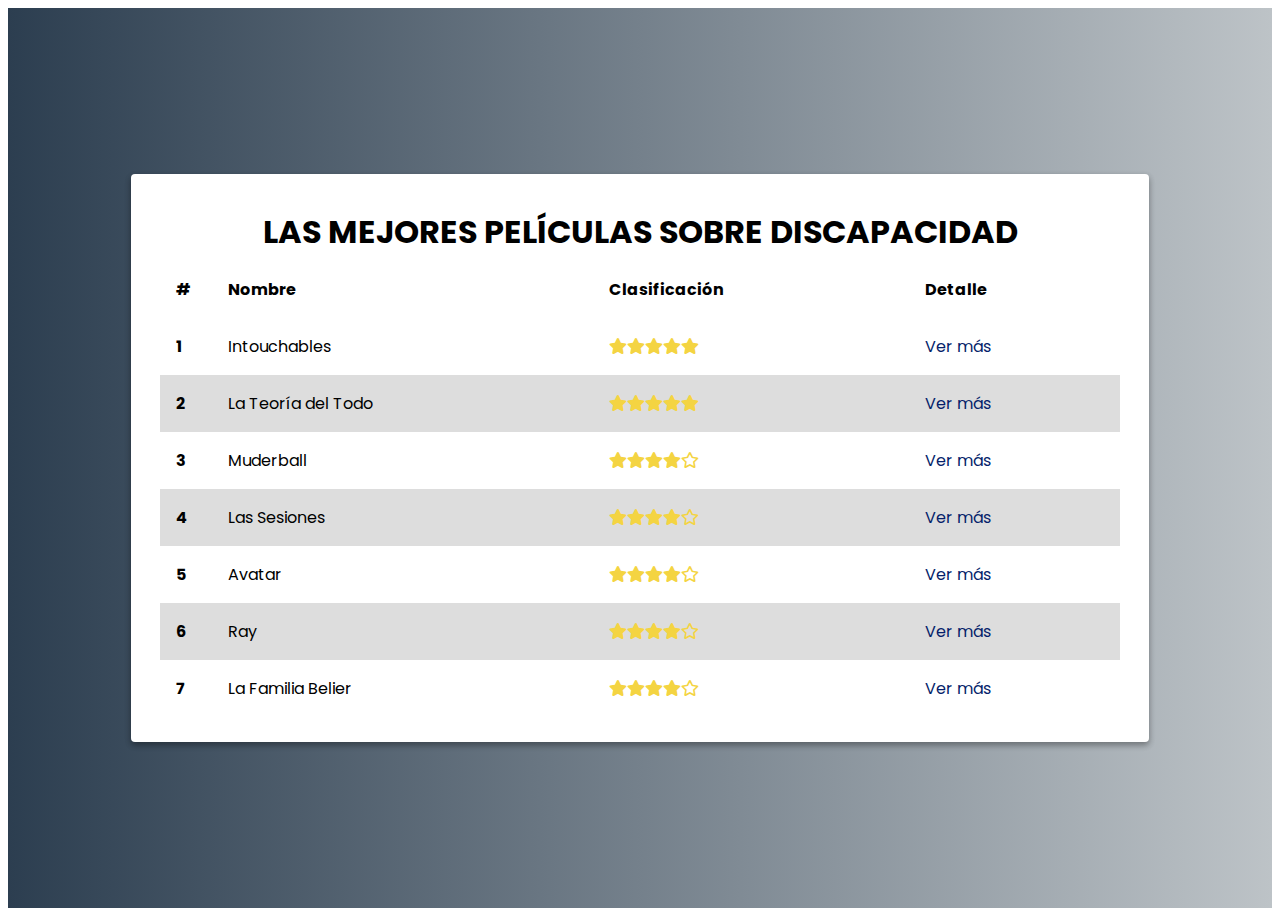
<file: Boletines/index.html>
<!DOCTYPE html>
<html lang="en">
<head>
	<meta charset="UTF-8">
	<meta name="viewport" content="width=device-width,initial-scale=1.0">
	<title>Las Mejores Películas Sobre Discapacidad</title>
	<link rel="stylesheet" href="./assets/css/main.css">
	<link rel="stylesheet" href="./fontawesome/css/all.css">
	<link rel="stylesheet" href="./assets/css/animate.css">
	<link rel="stylesheet" href="https://necolas.github.io/normalize.css/8.0.1/normalize.css">
	<link href="https://fonts.googleapis.com/css?family=Poppins" rel="stylesheet">
</head>
<body>
	<div class="container">
		<div class="content">
			<header>
				<h1>Las Mejores Películas Sobre Discapacidad</h1>
			</header>
			<table class="table">
				<thead>
					<th>#</th>
					<th>Nombre</th>
					<th>Clasificación</th>
					<th>Detalle</th>
				</thead>
				<tbody>
					<tr>
						<td>1</td>
						<td>Intouchables</td>
						<td><i class="fas fa-star"></i><i class="fas fa-star"></i><i class="fas fa-star"></i><i class="fas fa-star"></i><i class="fas fa-star"></i></td>
						<td>
							<a href="./peliculas/intouchables.html">Ver más</a>
						</td>
					</tr>
					<tr>
						<td>2</td>
						<td>La Teoría del Todo</td>
						<td><i class="fas fa-star"></i><i class="fas fa-star"></i><i class="fas fa-star"></i><i class="fas fa-star"></i><i class="fas fa-star"></i></td>
						<td><a href="./peliculas/teoria_del_todo.html">Ver más</a></td>
					</tr>
					<tr>
						<td>3</td>
						<td>Muderball</td>
						<td><i class="fas fa-star"></i><i class="fas fa-star"></i><i class="fas fa-star"></i><i class="fas fa-star"></i><i class="far fa-star"></i></td>
						<td><a href="./peliculas/murderball.html">Ver más</a></td>
					</tr>
					<tr>
						<td>4</td>
						<td>Las Sesiones</td>
						<td><i class="fas fa-star"></i><i class="fas fa-star"></i><i class="fas fa-star"></i><i class="fas fa-star"></i><i class="far fa-star"></i></td>
						<td><a href="./peliculas/sesiones.html">Ver más</a></td>
					</tr>
					<tr>
						<td>5</td>
						<td>Avatar</td>
						<td><i class="fas fa-star"></i><i class="fas fa-star"></i><i class="fas fa-star"></i><i class="fas fa-star"></i><i class="far fa-star"></i></td>
						<td><a href="./peliculas/avatar.html">Ver más</a></td>
					</tr>
					<tr>
						<td>6</td>
						<td>Ray</td>
						<td><i class="fas fa-star"></i><i class="fas fa-star"></i><i class="fas fa-star"></i><i class="fas fa-star"></i><i class="far fa-star"></i></td>
						<td><a href="./peliculas/ray.html">Ver más</a></td>
					</tr>
					<tr>
						<td>7</td>
						<td>La Familia Belier</td>
						<td><i class="fas fa-star"></i><i class="fas fa-star"></i><i class="fas fa-star"></i><i class="fas fa-star"></i><i class="far fa-star"></i></td>
						<td><a href="./peliculas/belier.html">Ver más</a></td>
					</tr>
				</tbody>
			</table>
		</div>
	</div>
	<script src="./javascript/main.js">


	</script>
</body>
</html>
</file>
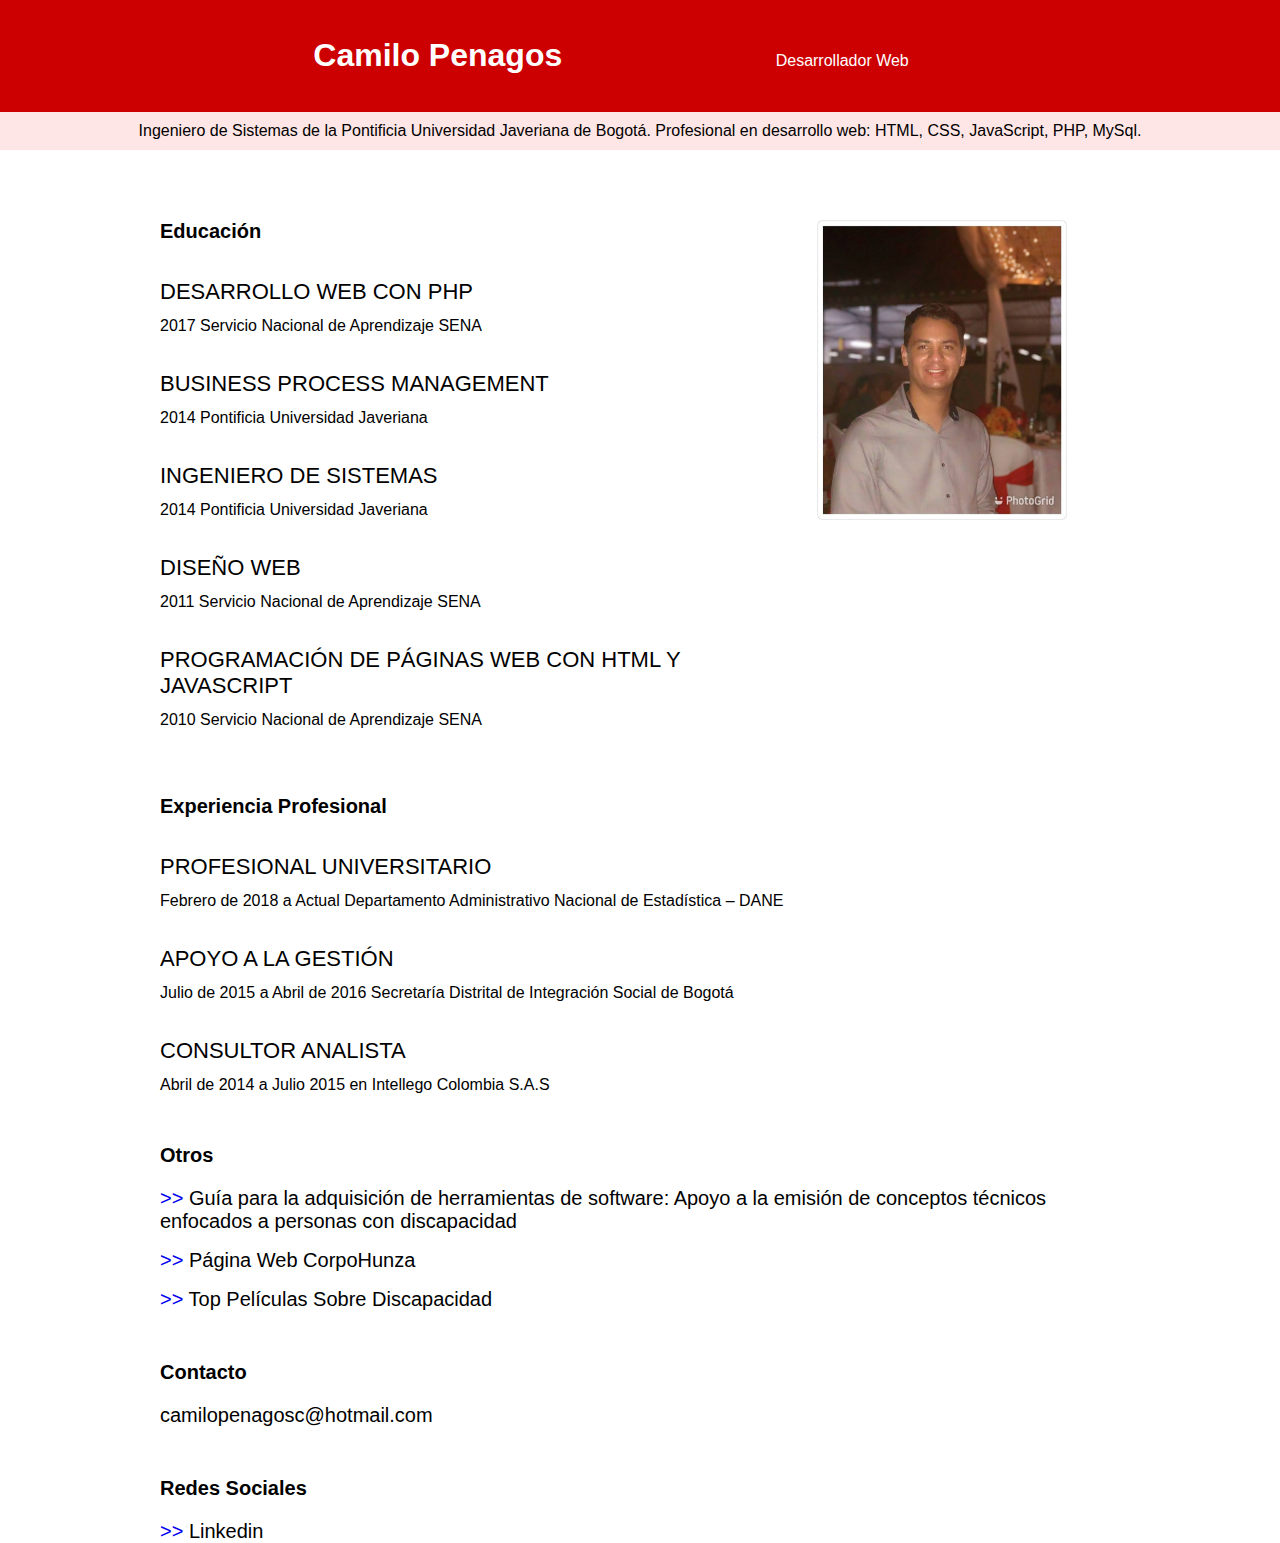
<file: CV/index.html>
<!DOCTYPE html>
<html lang="en">
<head>
	<meta charset="UTF-8">
	<meta name="description" content="Hoja de vida Camilo Penagos. Desarrollo web fronend y backend">
	<title>CV Camilo Penagos</title>
</head>
<body style="font-family: Segoe UI, Helvetica, Sans-Serif; margin: 0px">
	<header style="background-color: #cc0000;color:white; text-align: center; padding: 16px">
		<h1 style="display: inline-block; width: 400px; font-weight: 700 ">Camilo Penagos</h1>
		<p style="display: inline-block; width: 400px; font-weight: 200"> Desarrollador Web</p>
	</header>
	<div style="background-color: #ffe6e6; color:black; text-align: center; padding: 10px">
		Ingeniero de Sistemas de la Pontificia Universidad Javeriana de Bogotá. Profesional en desarrollo web: HTML, CSS, JavaScript, PHP, MySql.
	</div>
	<section>
		<div style="width: 960px; height: 200px; margin-left: auto; margin-right: auto">
			<div  style="margin-top: 70px">
				<div style="display: inline-block; width: 68%; vertical-align: top">
				<h3 style="font-size: 20px; font-weight: 700; margin-top: 0px;">Educación</h3>
				<div>
					<dl>
						<dt style="font-size: 22px; text-transform: uppercase;margin-bottom: 12px; margin-top: 36px">Desarrollo Web con PHP</dt>
						<dd style="margin: 0px">2017 Servicio Nacional de Aprendizaje SENA</dd>
						<dt style="font-size: 22px; text-transform: uppercase;margin-bottom: 12px; margin-top: 36px">Business Process Management</dt>
						<dd style="margin: 0px">2014 Pontificia Universidad Javeriana</dd>
						<dt style="font-size: 22px; text-transform: uppercase;margin-bottom: 12px; margin-top: 36px">Ingeniero de Sistemas</dt>
						<dd style="margin: 0px">2014 Pontificia Universidad Javeriana</dd>
						<dt style="font-size: 22px; text-transform: uppercase;margin-bottom: 12px; margin-top: 36px">Diseño Web</dt>
						<dd style="margin: 0px">2011 Servicio Nacional de Aprendizaje SENA</dd>
						<dt style="font-size: 22px; text-transform: uppercase;margin-bottom: 12px; margin-top: 36px">Programación de páginas web con HTML y JavaScript</dt>
						<dd style="margin: 0px">2010 Servicio Nacional de Aprendizaje SENA</dd>
					</dl>
				</div>
				</div>
				<div style="display: inline-block; width: 30%; vertical-align: top">
					<img src="foto.jpg" alt="" style="width: 250px; height: 300px">
				</div>
			</div>
			<div style="margin-top: 50px">
				<h3 style="font-size: 20px; font-weight: 700">Experiencia Profesional</h3>
				<div>
					<dl>
						<dt style="font-size: 22px; text-transform: uppercase;margin-bottom: 12px; margin-top: 36px">Profesional Universitario</dt>
						<dd style="margin: 0px">Febrero de 2018 a Actual  Departamento Administrativo Nacional de Estadística – DANE</dd>
						<dt style="font-size: 22px; text-transform: uppercase;margin-bottom: 12px; margin-top: 36px">Apoyo a la Gestión</dt>
						<dd style="margin: 0px">Julio de 2015 a Abril de 2016 Secretaría Distrital de Integración Social de Bogotá</dd>
						<dt style="font-size: 22px; text-transform: uppercase;margin-bottom: 12px; margin-top: 36px">Consultor Analista</dt>
						<dd style="margin: 0px">Abril de 2014 a Julio 2015 en Intellego Colombia S.A.S</dd>
					</dl>
				</div>
			</div>
			<div style="margin-top: 50px">
				<h3 style="font-size: 20px; font-weight: 700">Otros</h3>
				<div>
					<ul style="margin-top: 12px; padding: 0px">
						<li style="margin-top: 16px; list-style: none; font-size: 20px"><a href="https://repository.javeriana.edu.co/handle/10554/12646"; target="_black"; style="text-decoration: none;"> >> </a>Guía para la adquisición de herramientas de software: Apoyo a la emisión de conceptos técnicos enfocados a personas con discapacidad</li>
						<li style="margin-top: 16px; list-style: none; font-size: 20px"><a href="http://corpohunza.org"; target="_black"; style="text-decoration: none;"> >> </a>Página Web CorpoHunza</li>
						<li style="margin-top: 16px; list-style: none; font-size: 20px"><a href="https://camilopenagos.github.io/Boletines"; target="_black"; style="text-decoration: none;"> >> </a>Top Películas Sobre Discapacidad</li>
					</ul>
				</div>
				<div style="margin-top: 50px">
				<h3 style="font-size: 20px; font-weight: 700">Contacto</h3>
				<div>
					<ul style="margin-top: 12px; padding: 0px">
						<li style="margin-top: 16px; list-style: none; font-size: 20px"><a href="mailto:camilopenagosc@hotmail.com"; style="text-decoration: none; color: black"> camilopenagosc@hotmail.com</a></li>
					</ul>
				</div>
				<div style="margin-top: 50px;">
				<h3 style="font-size: 20px; font-weight: 700">Redes Sociales</h3>
				<div>
					<ul style="margin-top: 12px; padding: 0px">
						<li style="margin-top: 16px; list-style: none; font-size: 20px"><a href="https://www.linkedin.com/in/camilo-penagos-6a894877/"; target="_black"; style="text-decoration: none;"> >> </a>Linkedin</li>
					</ul>
				</div>
			</div>
		</div>
	</section>
</body>
</html>
</file>
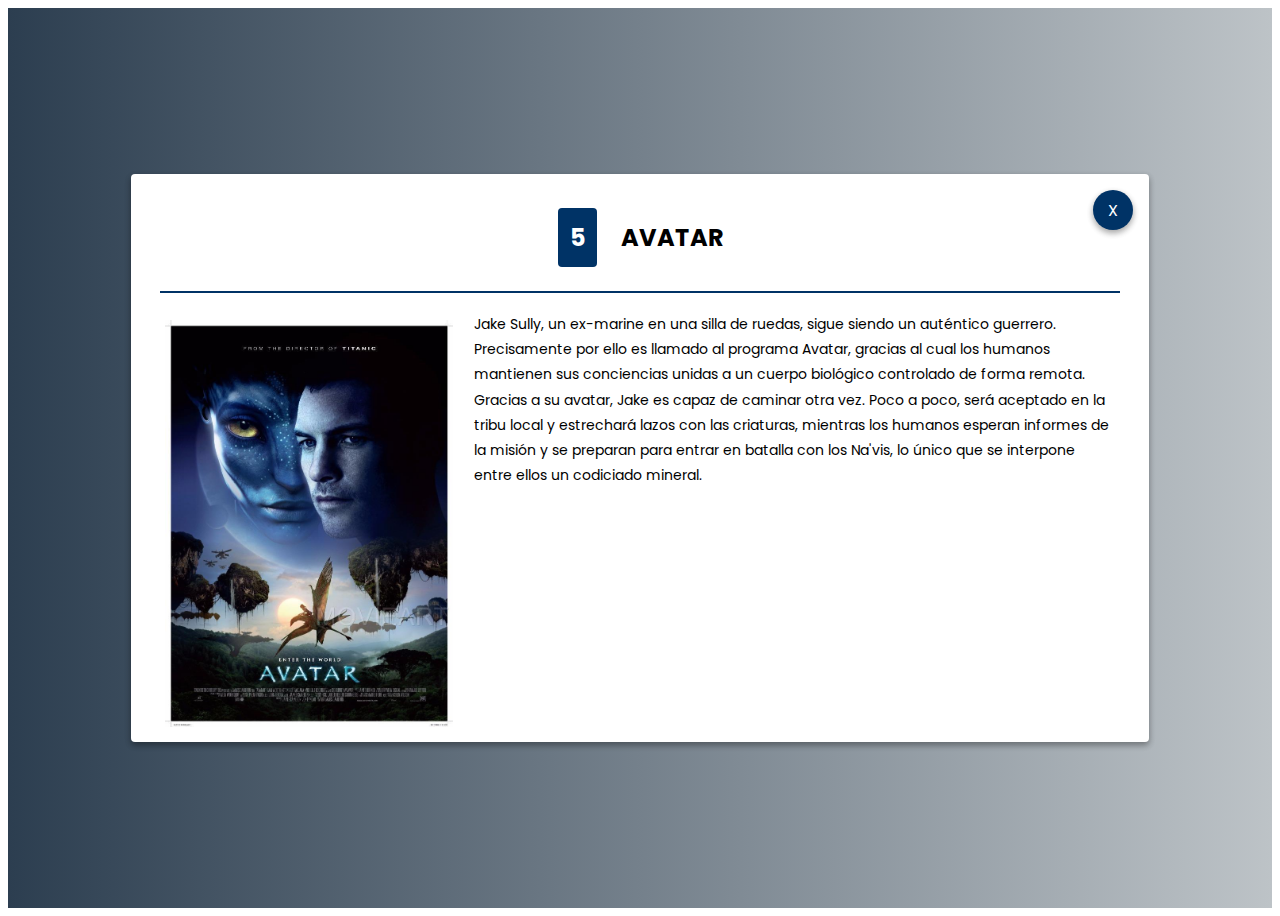
<file: Boletines/peliculas/avatar.html>
<!DOCTYPE html>
<html lang="en">
<head>
	<meta charset="UTF-8">
	<meta name="viewport" content="width=device-width, initial-scale=1.0">
	<title>Las Mejores Películas Sobre Discapacidad</title>
	<link rel="stylesheet" href="../assets/css/main.css">
	<link rel="stylesheet" href="../assets/css/animate.css">
	<link rel="stylesheet" href="../fontawesome/css/all.css">
	<link rel="stylesheet" href="https://necolas.github.io/normalize.css/8.0.1/normalize.css">
	<link href="https://fonts.googleapis.com/css?family=Poppins" rel="stylesheet">
</head>
<body>
	<div class="container">
		<div class="content animated zoomIn">
			<div class="actions">
				<a href="../index.html" class="close"><span>X</span></a>
			</div>
			<header>
				<h2 class="title-item"><span class="position">5 </span>Avatar</h2>
			</header>
			<section>
				<img src="../assets/images/avatar.jpg" alt="" class="main-image" alt="Avatar">
				<div class="text">
					<p class="parrafo">Jake Sully, un ex-marine en una silla de ruedas, sigue siendo un auténtico guerrero. Precisamente por ello es llamado al programa Avatar, gracias al cual los humanos mantienen sus conciencias unidas a un cuerpo biológico controlado de forma remota. Gracias a su avatar, Jake es capaz de caminar otra vez. Poco a poco, será aceptado en la tribu local y estrechará lazos con las criaturas, mientras los humanos esperan informes de la misión y se preparan para entrar en batalla con los Na'vis, lo único que se interpone entre ellos un codiciado mineral. </p>	
				</div>
				<iframe width="560" height="200" src="https://www.youtube.com/embed/45a_Ml7s2j8" frameborder="0" allow="accelerometer; autoplay; encrypted-media; gyroscope; picture-in-picture" allowfullscreen class="video"></iframe>
			</section>
		</div>
	</div>
	<script src="../javascript/main.js">
	</script>
</body>
</html>
</file>
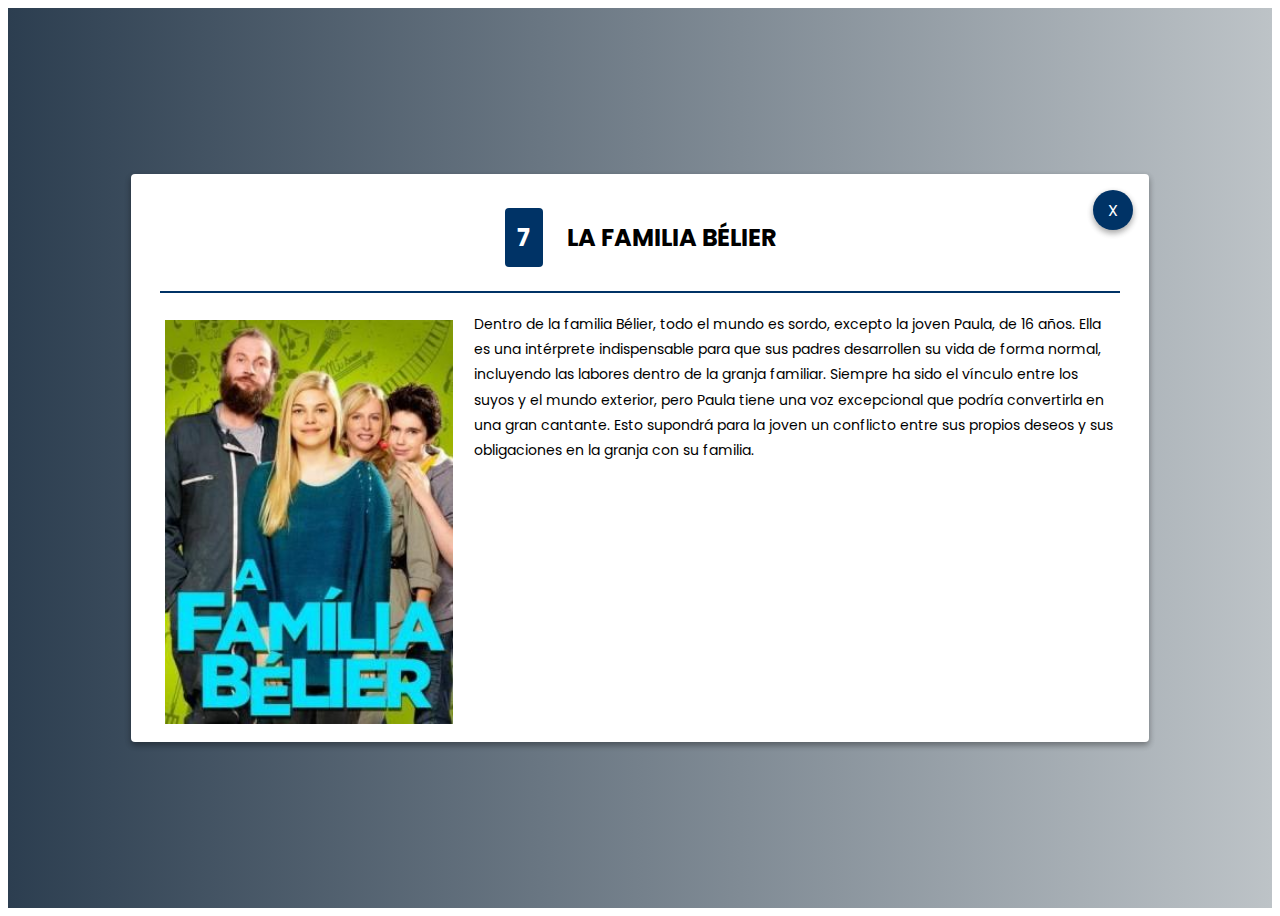
<file: Boletines/peliculas/belier.html>
<!DOCTYPE html>
<html lang="en">
<head>
	<meta charset="UTF-8">
	<meta name="viewport" content="width=device-width, initial-scale=1.0">
	<title>Las Mejores Películas Sobre Discapacidad</title>
	<link rel="stylesheet" href="../assets/css/main.css">
	<link rel="stylesheet" href="../assets/css/animate.css">
	<link rel="stylesheet" href="../fontawesome/css/all.css">
	<link rel="stylesheet" href="https://necolas.github.io/normalize.css/8.0.1/normalize.css">
	<link href="https://fonts.googleapis.com/css?family=Poppins" rel="stylesheet">
</head>
<body>
	<div class="container">
		<div class="content animated zoomIn">
			<div class="actions">
				<a href="../index.html" class="close"><span>X</span></a>
			</div>
			<header>
				<h2 class="title-item"><span class="position">7 </span>La familia Bélier</h2>
			</header>
			<section>
				<img src="../assets/images/belier.jpg" alt="" class="main-image" alt="la familia Bélier">
				<div class="text">
					<p class="parrafo">Dentro de la familia Bélier, todo el mundo es sordo, excepto la joven Paula, de 16 años. Ella es una intérprete indispensable para que sus padres desarrollen su vida de forma normal, incluyendo las labores dentro de la granja familiar. Siempre ha sido el vínculo entre los suyos y el mundo exterior, pero Paula tiene una voz excepcional que podría convertirla en una gran cantante. Esto supondrá para la joven un conflicto entre sus propios deseos y sus obligaciones en la granja con su familia.</p>	
				</div>
				<iframe width="560" height="315" src="https://www.youtube.com/embed/y36W7P1FxJI" frameborder="0" allow="accelerometer; autoplay; encrypted-media; gyroscope; picture-in-picture" allowfullscreen class="video"></iframe>
			</section>
		</div>
	</div>
</body>
</html>
</file>
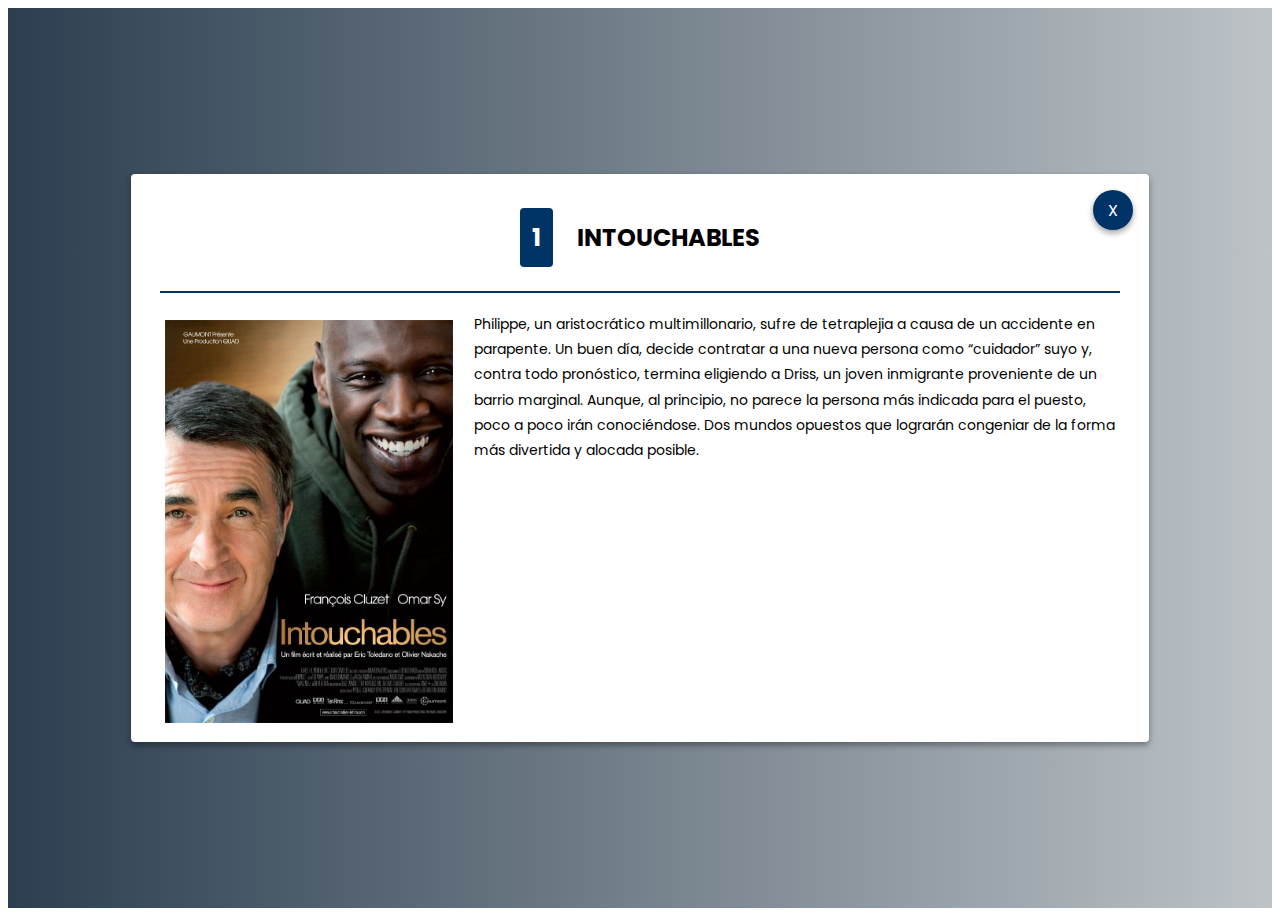
<file: Boletines/peliculas/intouchables.html>
<!DOCTYPE html>
<html lang="en">
<head>
	<meta charset="UTF-8">
	<meta name="viewport" content="width=device-width, initial-scale=1.0">
	<title>Las Mejores Películas Sobre Discapacidad</title>
	<link rel="stylesheet" href="../assets/css/main.css">
	<link rel="stylesheet" href="../assets/css/animate.css">
	<link rel="stylesheet" href="../fontawesome/css/all.css">
	<link rel="stylesheet" href="https://necolas.github.io/normalize.css/8.0.1/normalize.css">
	<link href="https://fonts.googleapis.com/css?family=Poppins" rel="stylesheet">
</head>
<body>
	<div class="container">
		<div class="content animated zoomIn">
			<div class="actions">
				<a href="../index.html" class="close"><span>X</span></a>
			</div>
			<header>
				<h2 class="title-item"><span class="position">1 </span>Intouchables</h2>
			</header>
			<section>
				<img src="../assets/images/intocables.jpg" alt="" class="main-image" alt="Intouchables">
				<div class="text">
					<p class="parrafo">Philippe, un aristocrático multimillonario, sufre de tetraplejia a causa de un accidente en parapente. Un buen día, decide contratar a una nueva persona como “cuidador” suyo y, contra todo pronóstico, termina eligiendo a Driss, un joven inmigrante proveniente de un barrio marginal. Aunque, al principio, no parece la persona más indicada para el puesto, poco a poco irán conociéndose. Dos mundos opuestos que lograrán congeniar de la forma más divertida y alocada posible.</p>	
				</div>
				<iframe  src="https://www.youtube.com/embed/8Gg0w81fe5E" frameborder="0" allow="accelerometer; autoplay; encrypted-media; gyroscope; picture-in-picture" allowfullscreen class="video"></iframe>
			</section>
		</div>
	</div>
</body>
</html>
</file>
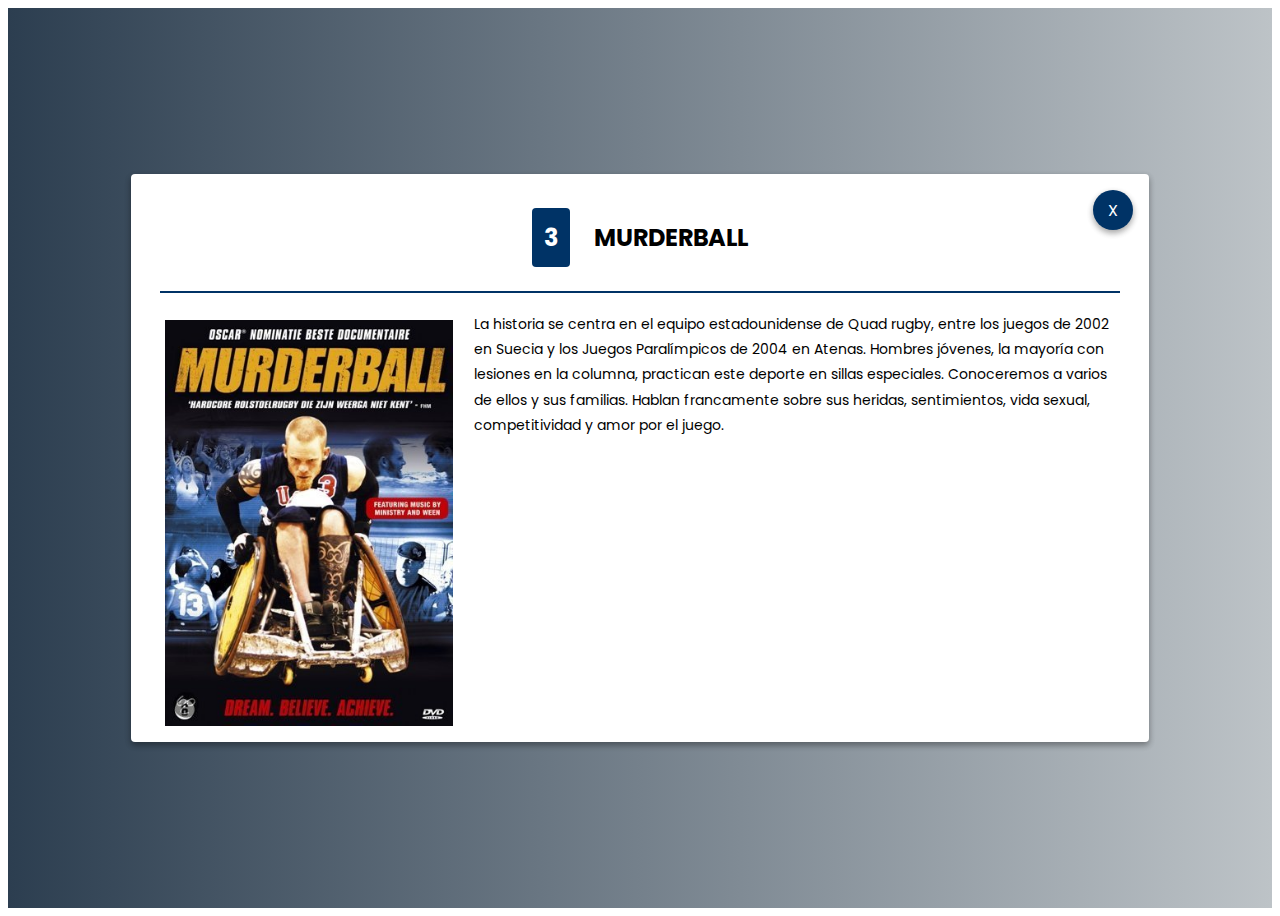
<file: Boletines/peliculas/murderball.html>
<!DOCTYPE html>
<html lang="en">
<head>
	<meta charset="UTF-8">
	<meta name="viewport" content="width=device-width, initial-scale=1.0">
	<title>Las Mejores Películas Sobre Discapacidad</title>
	<link rel="stylesheet" href="../assets/css/main.css">
	<link rel="stylesheet" href="../assets/css/animate.css">
	<link rel="stylesheet" href="../fontawesome/css/all.css">
	<link rel="stylesheet" href="https://necolas.github.io/normalize.css/8.0.1/normalize.css">
	<link href="https://fonts.googleapis.com/css?family=Poppins" rel="stylesheet">
</head>
<body>
	<div class="container">
		<div class="content animated zoomIn">
			<div class="actions">
				<a href="../index.html" class="close"><span>X</span></a>
			</div>
			<header>
				<h2 class="title-item"><span class="position">3 </span>Murderball</h2>
			</header>
			<section>
				<img src="../assets/images/murderball.jpg" alt="" class="main-image" alt="Murderball">
				<div class="text">
					<p class="parrafo">La historia se centra en el equipo estadounidense de Quad rugby, entre los juegos de 2002 en Suecia y los Juegos Paralímpicos de 2004 en Atenas. Hombres jóvenes, la mayoría con lesiones en la columna, practican este deporte en sillas especiales. Conoceremos a varios de ellos y sus familias. Hablan francamente sobre sus heridas, sentimientos, vida sexual, competitividad y amor por el juego.</p>	
				</div>
				<iframe width="560" height="315" src="https://www.youtube.com/embed/_kaT5dDiISw" frameborder="0" allow="accelerometer; autoplay; encrypted-media; gyroscope; picture-in-picture" allowfullscreen class="video"></iframe>
			</section>
		</div>
	</div>
</body>
</html>
</file>
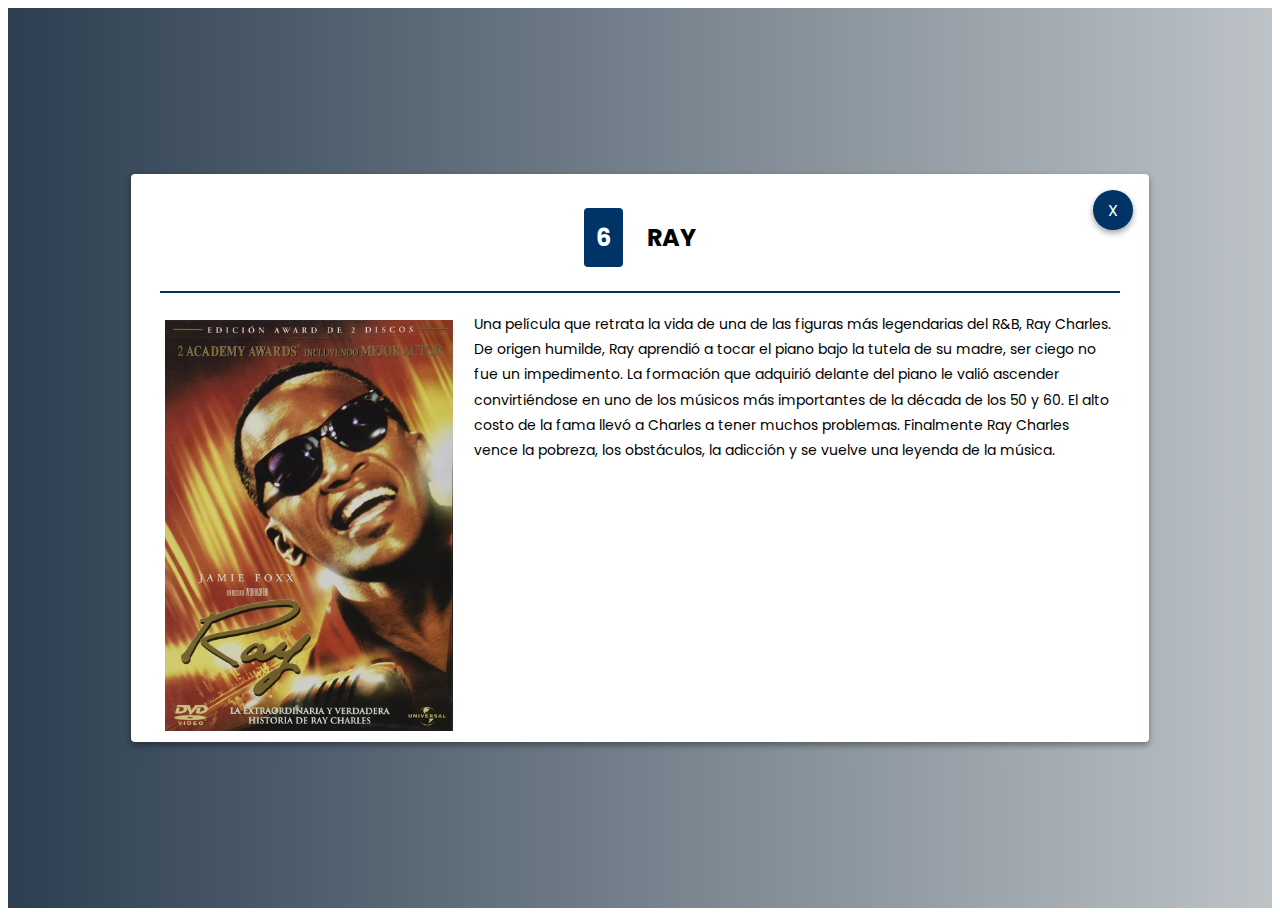
<file: Boletines/peliculas/ray.html>
<!DOCTYPE html>
<html lang="en">
<head>
	<meta charset="UTF-8">
	<meta name="viewport" content="width=device-width, initial-scale=1.0">
	<title>Las Mejores Películas Sobre Discapacidad</title>
	<link rel="stylesheet" href="../assets/css/main.css">
	<link rel="stylesheet" href="../assets/css/animate.css">
	<link rel="stylesheet" href="../fontawesome/css/all.css">
	<link rel="stylesheet" href="https://necolas.github.io/normalize.css/8.0.1/normalize.css">
	<link href="https://fonts.googleapis.com/css?family=Poppins" rel="stylesheet">
</head>
<body>
	<div class="container">
		<div class="content animated zoomIn">
			<div class="actions">
				<a href="../index.html" class="close"><span>X</span></a>
			</div>
			<header>
				<h2 class="title-item"><span class="position">6 </span>Ray</h2>
			</header>
			<section>
				<img src="../assets/images/ray.jpg" alt="" class="main-image" alt="Ray">
				<div class="text">
					<p class="parrafo">Una película que retrata la vida de una de las figuras más legendarias del R&B, Ray Charles. De origen humilde, Ray aprendió a tocar el piano bajo la tutela de su madre, ser ciego no fue un impedimento. La formación que adquirió delante del piano le valió ascender convirtiéndose en uno de los músicos más importantes de la década de los 50 y 60. El alto costo de la fama llevó a Charles a tener muchos problemas. Finalmente Ray Charles vence la pobreza, los obstáculos, la adicción y se vuelve una leyenda de la música.</p>	
				</div>
				<iframe width="560" height="315" src="https://www.youtube.com/embed/KyXqn3sxrJg" frameborder="0" allow="accelerometer; autoplay; encrypted-media; gyroscope; picture-in-picture" allowfullscreen class="video"></iframe>
			</section>
		</div>
	</div>
</body>
</html>
</file>
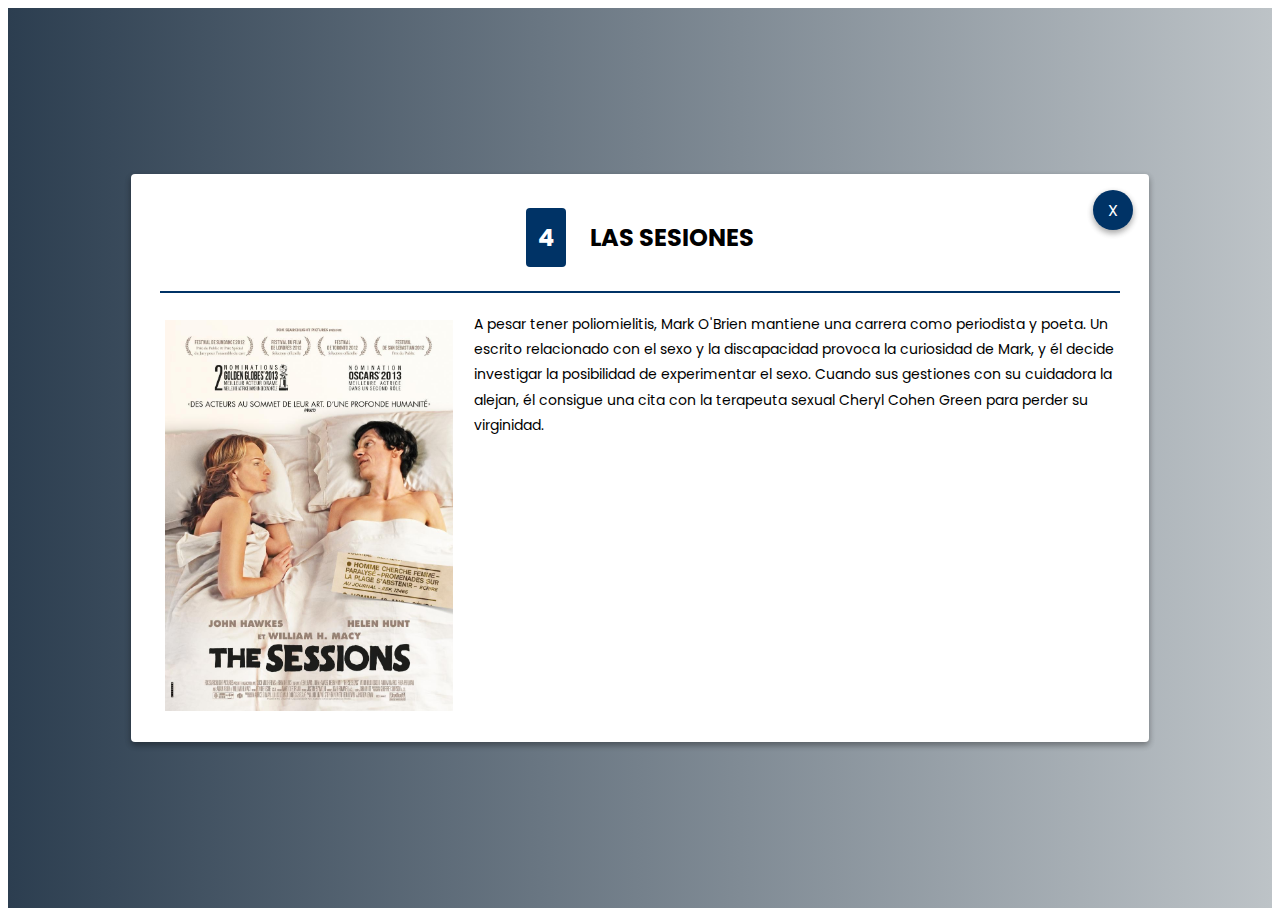
<file: Boletines/peliculas/sesiones.html>
<!DOCTYPE html>
<html lang="en">
<head>
	<meta charset="UTF-8">
	<meta name="viewport" content="width=device-width, initial-scale=1.0">
	<title>Las Mejores Películas Sobre Discapacidad</title>
	<link rel="stylesheet" href="../assets/css/main.css">
	<link rel="stylesheet" href="../assets/css/animate.css">
	<link rel="stylesheet" href="../fontawesome/css/all.css">
	<link rel="stylesheet" href="https://necolas.github.io/normalize.css/8.0.1/normalize.css">
	<link href="https://fonts.googleapis.com/css?family=Poppins" rel="stylesheet">
</head>
<body>
	<div class="container">
		<div class="content animated zoomIn">
			<div class="actions">
				<a href="../index.html" class="close"><span>X</span></a>
			</div>
			<header>
				<h2 class="title-item"><span class="position">4 </span>Las Sesiones</h2>
			</header>
			<section>
				<img src="../assets/images/sesiones.jpg" alt="" class="main-image" alt="Las Sesiones">
				<div class="text">
					<p class="parrafo">A pesar tener poliomielitis, Mark O'Brien mantiene una carrera como periodista y poeta. Un escrito relacionado con el sexo y la discapacidad provoca la curiosidad de Mark, y él decide investigar la posibilidad de experimentar el sexo. Cuando sus gestiones con su cuidadora la alejan, él consigue una cita con la terapeuta sexual Cheryl Cohen Green para perder su virginidad.</p>	
				</div>
				<iframe width="560" height="330" src="https://www.youtube.com/embed/jEBnyLQ6Q7E" frameborder="0" allow="accelerometer; autoplay; encrypted-media; gyroscope; picture-in-picture" allowfullscreen class="video"></iframe>
			</section>
		</div>
	</div>
</body>
</html>
</file>
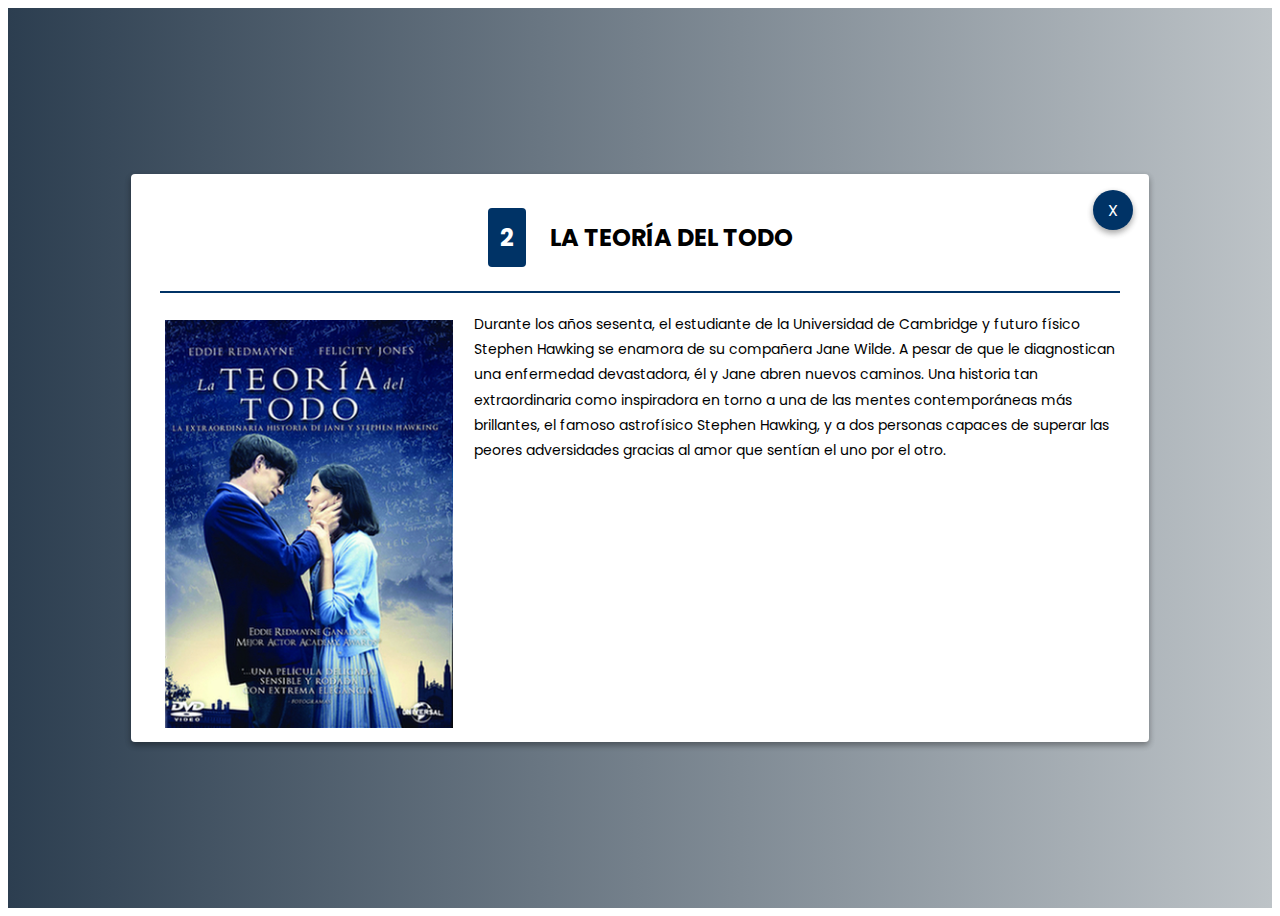
<file: Boletines/peliculas/teoria_del_todo.html>
<!DOCTYPE html>
<html lang="en">
<head>
	<meta charset="UTF-8">
	<meta name="viewport" content="width=device-width, initial-scale=1.0">
	<title>Las Mejores Películas Sobre Discapacidad</title>
	<link rel="stylesheet" href="../assets/css/main.css">
	<link rel="stylesheet" href="../assets/css/animate.css">
	<link rel="stylesheet" href="../fontawesome/css/all.css">
	<link rel="stylesheet" href="https://necolas.github.io/normalize.css/8.0.1/normalize.css">
	<link href="https://fonts.googleapis.com/css?family=Poppins" rel="stylesheet">
</head>
<body>
	<div class="container">
		<div class="content animated zoomIn">
			<div class="actions">
				<a href="../index.html" class="close"><span>X</span></a>
			</div>
			<header>
				<h2 class="title-item"><span class="position">2 </span>La Teoría del Todo</h2>
			</header>
			<section>
				<img src="../assets/images/teoria.jpg" alt="" class="main-image" alt="Teoría del Todo">
				<div class="text">
					<p class="parrafo">Durante los años sesenta, el estudiante de la Universidad de Cambridge y futuro físico Stephen Hawking se enamora de su compañera Jane Wilde. A pesar de que le diagnostican una enfermedad devastadora, él y Jane abren nuevos caminos. 
					Una historia tan extraordinaria como inspiradora en torno a una de las mentes contemporáneas más brillantes, el famoso astrofísico Stephen Hawking, y a dos personas capaces de superar las peores adversidades gracias al amor que sentían el uno por el otro.</p>	
				</div>
				<iframe width="630" height="255" src="https://www.youtube.com/embed/1YjF5gV_Tc4" frameborder="0" allow="accelerometer; autoplay; encrypted-media; gyroscope; picture-in-picture" allowfullscreen class="video"></iframe>
			</section>
		</div>
	</div>
</body>
</html>
</file>
<file: Boletines/assets/css/main.css>
html
{
	font-family: 'Poppins', sans-serif;
}

.container {
    background: #bdc3c7;
    /* fallback for old browsers */
    background: -webkit-linear-gradient(to right, #2c3e50, #bdc3c7);
    /* Chrome 10-25, Safari 5.1-6 */
    background: linear-gradient(to right, #2c3e50, #bdc3c7);
    /* W3C, IE 10+/ Edge, Firefox 16+, Chrome 26+, Opera 12+, Safari 7+ */
    height: 100vh;
    display: flex;
    align-items: center;
    justify-content: center;
}
.content {
	position: relative;
	max-width: 960px;
	max-height: 510px;
	width: 100%;
	height: 100%;
	background-color: #fff;
	box-shadow: 0 3px 6px rgba(0,0,0,0.16), 0 3px 6px rgba(0,0,0,0.23);
	border-radius: 4px;
	padding: 1.8em;
	overflow: scroll;
}

.actions
{
	position: absolute;
	top: 2em;
	right: 1em;
}

.close
{
	width: 40px;
	height: 40px;
	color: white;
	border-radius: 50%;
	background-color: #003366;
	display: inline-block;
	display: flex;
	align-items: center;
	justify-content: center;
	box-shadow: 0 3px 6px rgba(0,0,0,0.16), 0 3px 6px rgba(0,0,0,0.23);
}

img 
{
    padding: 5px;
}

.main-image
{
	float: left;
	margin-right: 1em;
	margin-bottom: 1em;
	width: 100%;
	height: 350px;
}

.video
{
	width: 100%;
	height: 280px;
}

p
{
	font-size: 14px;
}

a
{
	text-decoration: none;
	color: #061f6b;
}

a:hover
{
	opacity: 0.8;
}

h1, h2
{
	text-transform: uppercase;
	padding: 5px;
	text-align: center;
	margin: 0px;
}

.parrafo
{
	padding: 5px;
	line-height: 1.8em;
}

.table
{
	width: 100%;
	border-spacing: 0;
}

.table td, .table th
{
	padding: 1em;
	text-align: left;
}

tr:nth-child(even) {
	background-color: #dddddd;
}

.fa-star
{
	color: #f4d442;
}

.title-item
{
	/*border-bottom-style: solid;
	border-width: 2px;
	border-color: #003366;*/
	border-bottom: solid 2px #003366;
	padding-bottom: 1em;
}

.position
{
	background-color: #003366;
	color: white;
	margin-right: 1em;
	padding: 0.5em;
	border-radius: 4px;
	display: inline-block;
}
td{
		display: block;
		width: 100%;
}

td:nth-of-type(1)
{
	font-size: 1.5em;
	width: 20px;
	font-weight: bold;
}

th
{
	display: none;
}

@media screen and (min-width: 480px)
{
	.main-image
	{
		width: 50%;
	}

	.actions
	{
		top: 1em;
	}
}

@media screen and (min-width: 900px)
{
	td{
		display: table-cell;
		width: auto;
	}

	td:nth-of-type(1)
	{
		font-size: 1em;
	}

	th
	{
		display: table-cell;
	}

	.content
	{
		overflow: hidden;
	}

	.main-image
	{
		width: 30%;
		height: 100%;
		margin-bottom: 0px;
		margin-top: 0.5em;
	}

	.video
	{
		height: 230px;
		width:67%;
	}

	.actions
	{
		top: 1em;
	}
}
</file>
